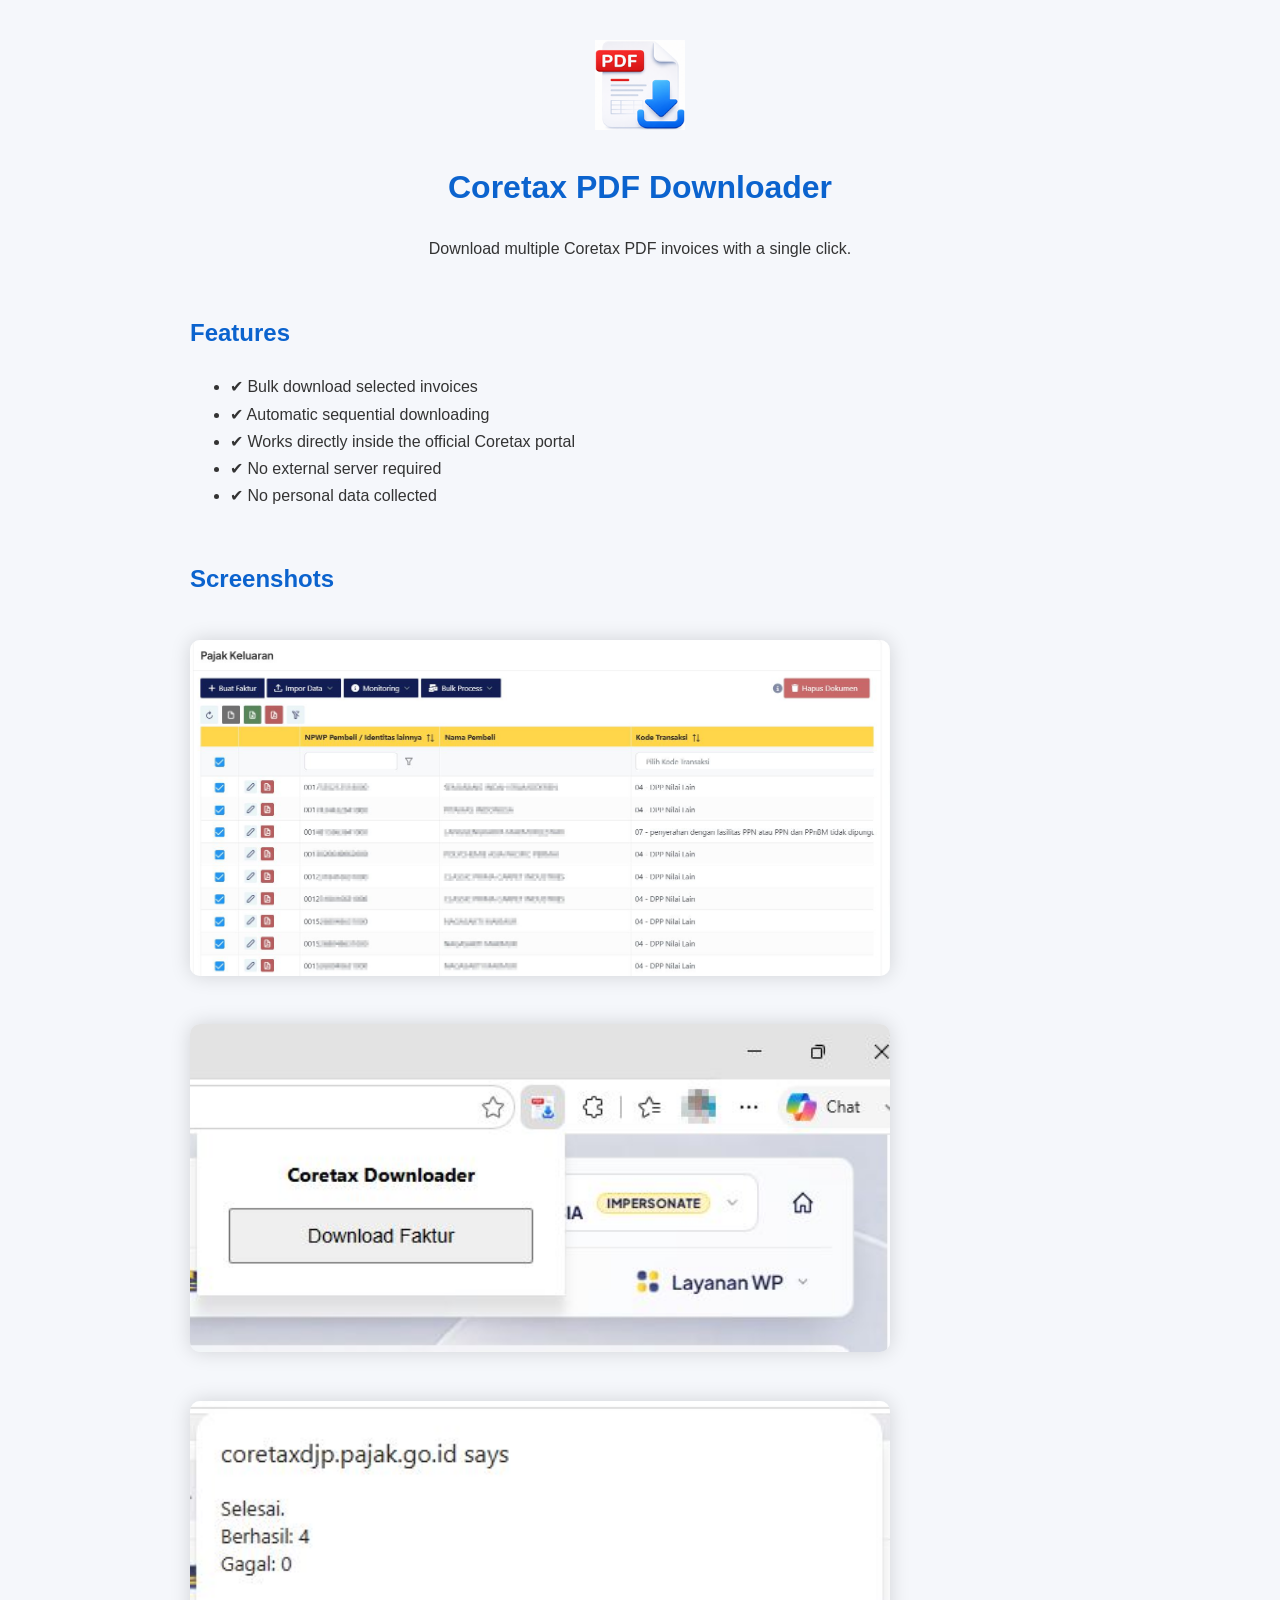
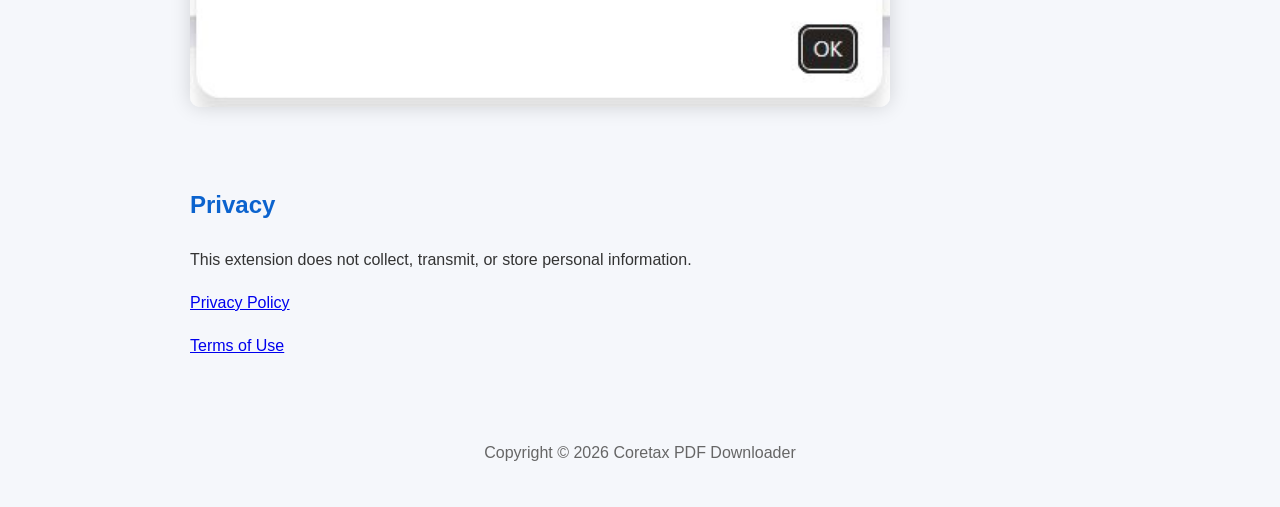
<file: index.html>
<!DOCTYPE html>
<html lang="en">
<head>
<meta charset="UTF-8">
<meta name="viewport" content="width=device-width, initial-scale=1">
<title>Coretax PDF Downloader</title>

<link rel="stylesheet" href="style.css">
</head>

<body>

<header>

<img src="icon128.png" width="90">

<h1>Coretax PDF Downloader</h1>

<p>
Download multiple Coretax PDF invoices with a single click.
</p>

</header>

<section>

<h2>Features</h2>

<ul>

<li>✔ Bulk download selected invoices</li>

<li>✔ Automatic sequential downloading</li>

<li>✔ Works directly inside the official Coretax portal</li>

<li>✔ No external server required</li>

<li>✔ No personal data collected</li>

</ul>

</section>

<section>

<h2>Screenshots</h2>

<img src="screenshot1.jpg" class="shot">

<img src="screenshot2.jpg" class="shot">

<img src="screenshot3.jpg" class="shot">

</section>

<section>

<h2>Privacy</h2>

<p>

This extension does not collect, transmit, or store personal information.

</p>

<p>

<a href="privacy.html">Privacy Policy</a>

</p>

<p>

<a href="terms.html">Terms of Use</a>

</p>

</section>

<footer>

Copyright © 2026 Coretax PDF Downloader

</footer>

</body>
</html>
</file>
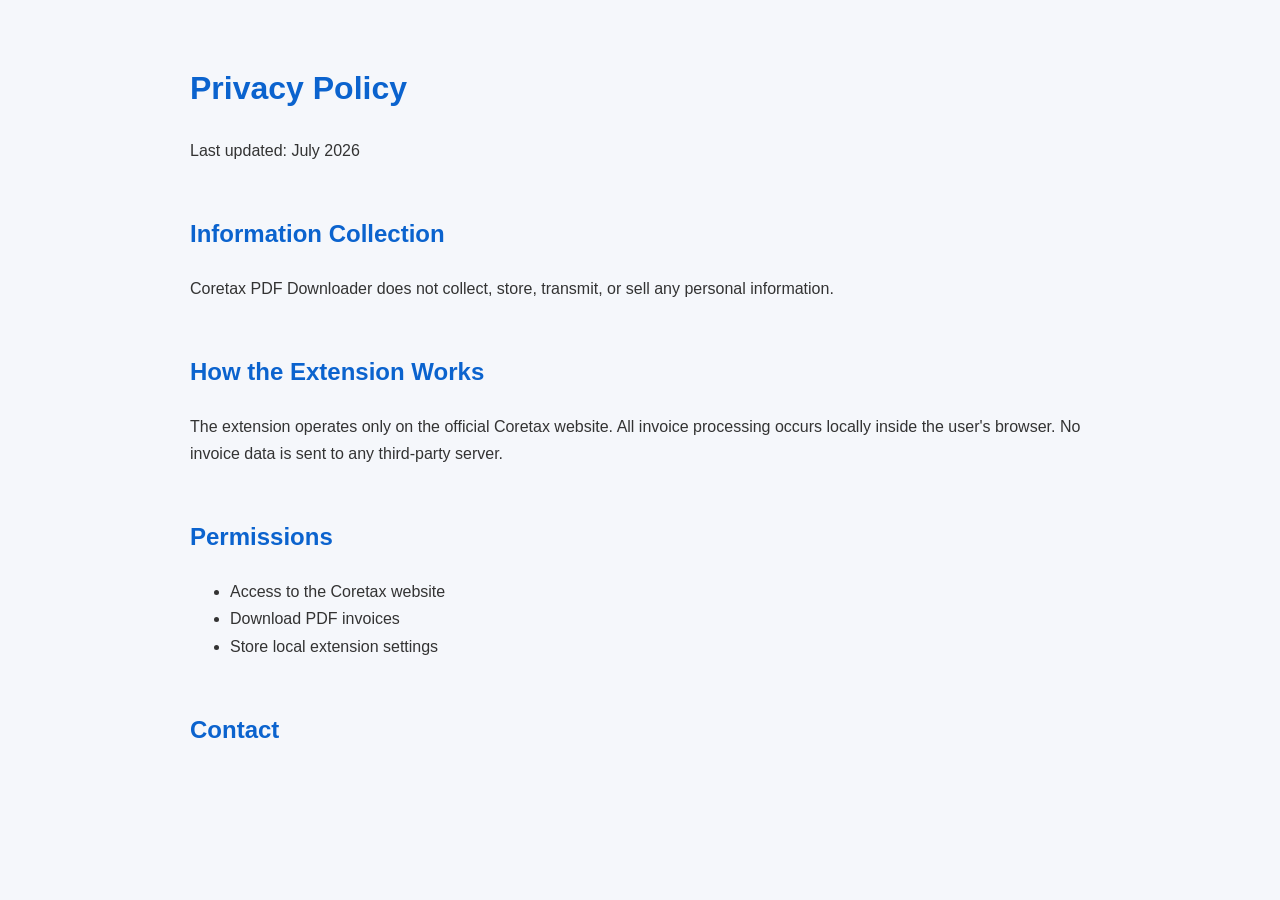
<file: privacy.html>
<!DOCTYPE html>
<html>
<head>
<meta charset="UTF-8">
<link rel="stylesheet" href="style.css">
<title>Privacy Policy</title>
</head>

<body>

<h1>Privacy Policy</h1>

<p>
Last updated: July 2026
</p>

<h2>Information Collection</h2>

<p>

Coretax PDF Downloader does not collect, store, transmit, or sell any personal information.

</p>

<h2>How the Extension Works</h2>

<p>

The extension operates only on the official Coretax website.

All invoice processing occurs locally inside the user's browser.

No invoice data is sent to any third-party server.

</p>

<h2>Permissions</h2>

<ul>

<li>Access to the Coretax website</li>

<li>Download PDF invoices</li>

<li>Store local extension settings</li>

</ul>

<h2>Contact</h2>

<p>

</p>

</body>
</html>
</file>
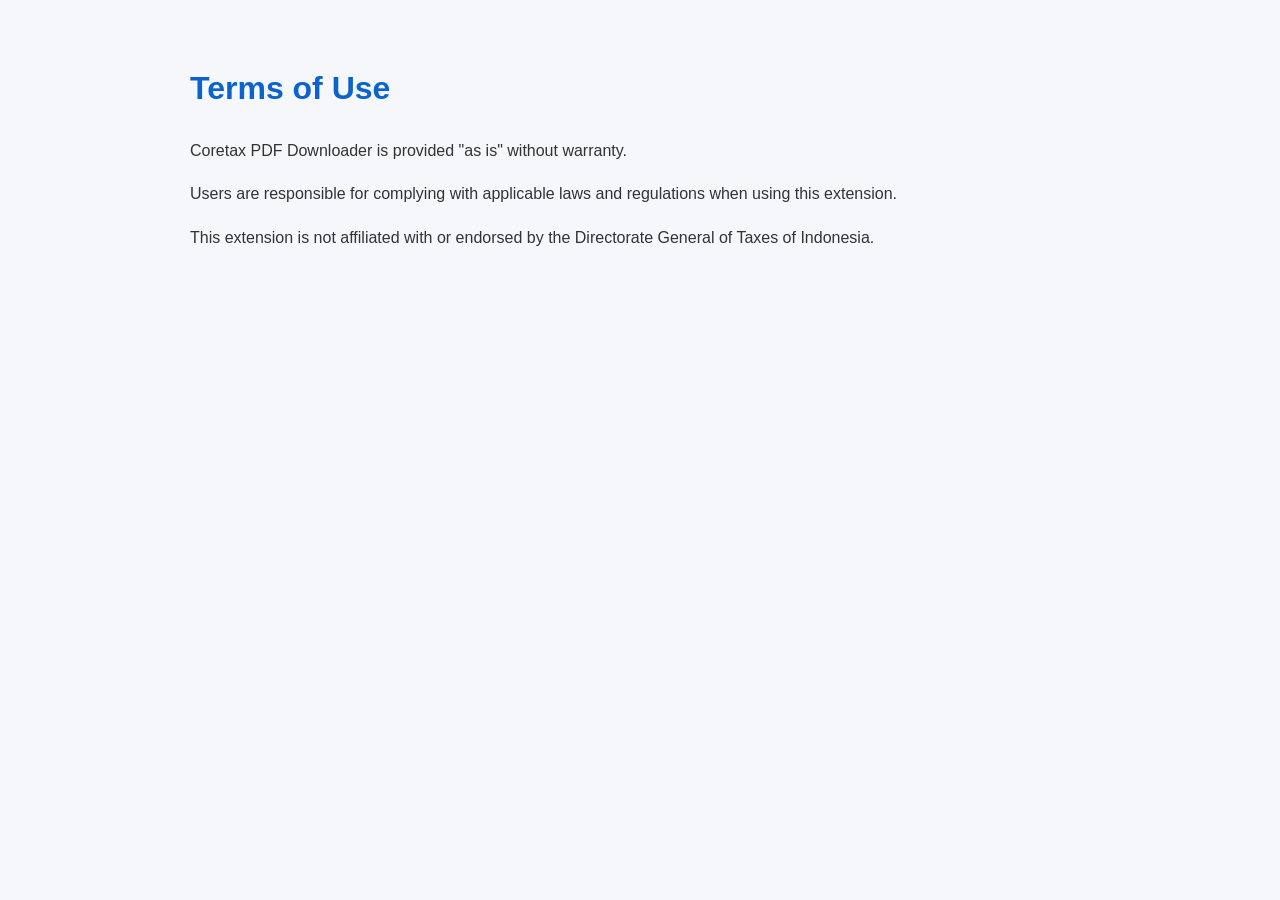
<file: terms.html>
<!DOCTYPE html>
<html>
<head>
<meta charset="UTF-8">
<link rel="stylesheet" href="style.css">
<title>Terms of Use</title>
</head>

<body>

<h1>Terms of Use</h1>

<p>

Coretax PDF Downloader is provided "as is" without warranty.

</p>

<p>

Users are responsible for complying with applicable laws and regulations when using this extension.

</p>

<p>

This extension is not affiliated with or endorsed by the Directorate General of Taxes of Indonesia.

</p>

</body>
</html>
</file>
<file: style.css>
body{

max-width:900px;

margin:auto;

padding:40px;

font-family:Segoe UI,Arial,sans-serif;

line-height:1.7;

background:#f5f7fb;

color:#333;

}

header{

text-align:center;

margin-bottom:50px;

}

h1{

color:#0b63ce;

}

h2{

margin-top:50px;

color:#0b63ce;

}

.shot{

width:100%;

max-width:700px;

margin:20px 0;

border-radius:10px;

box-shadow:0 0 20px rgba(0,0,0,.15);

}

footer{

margin-top:80px;

text-align:center;

color:#666;

}
</file>
